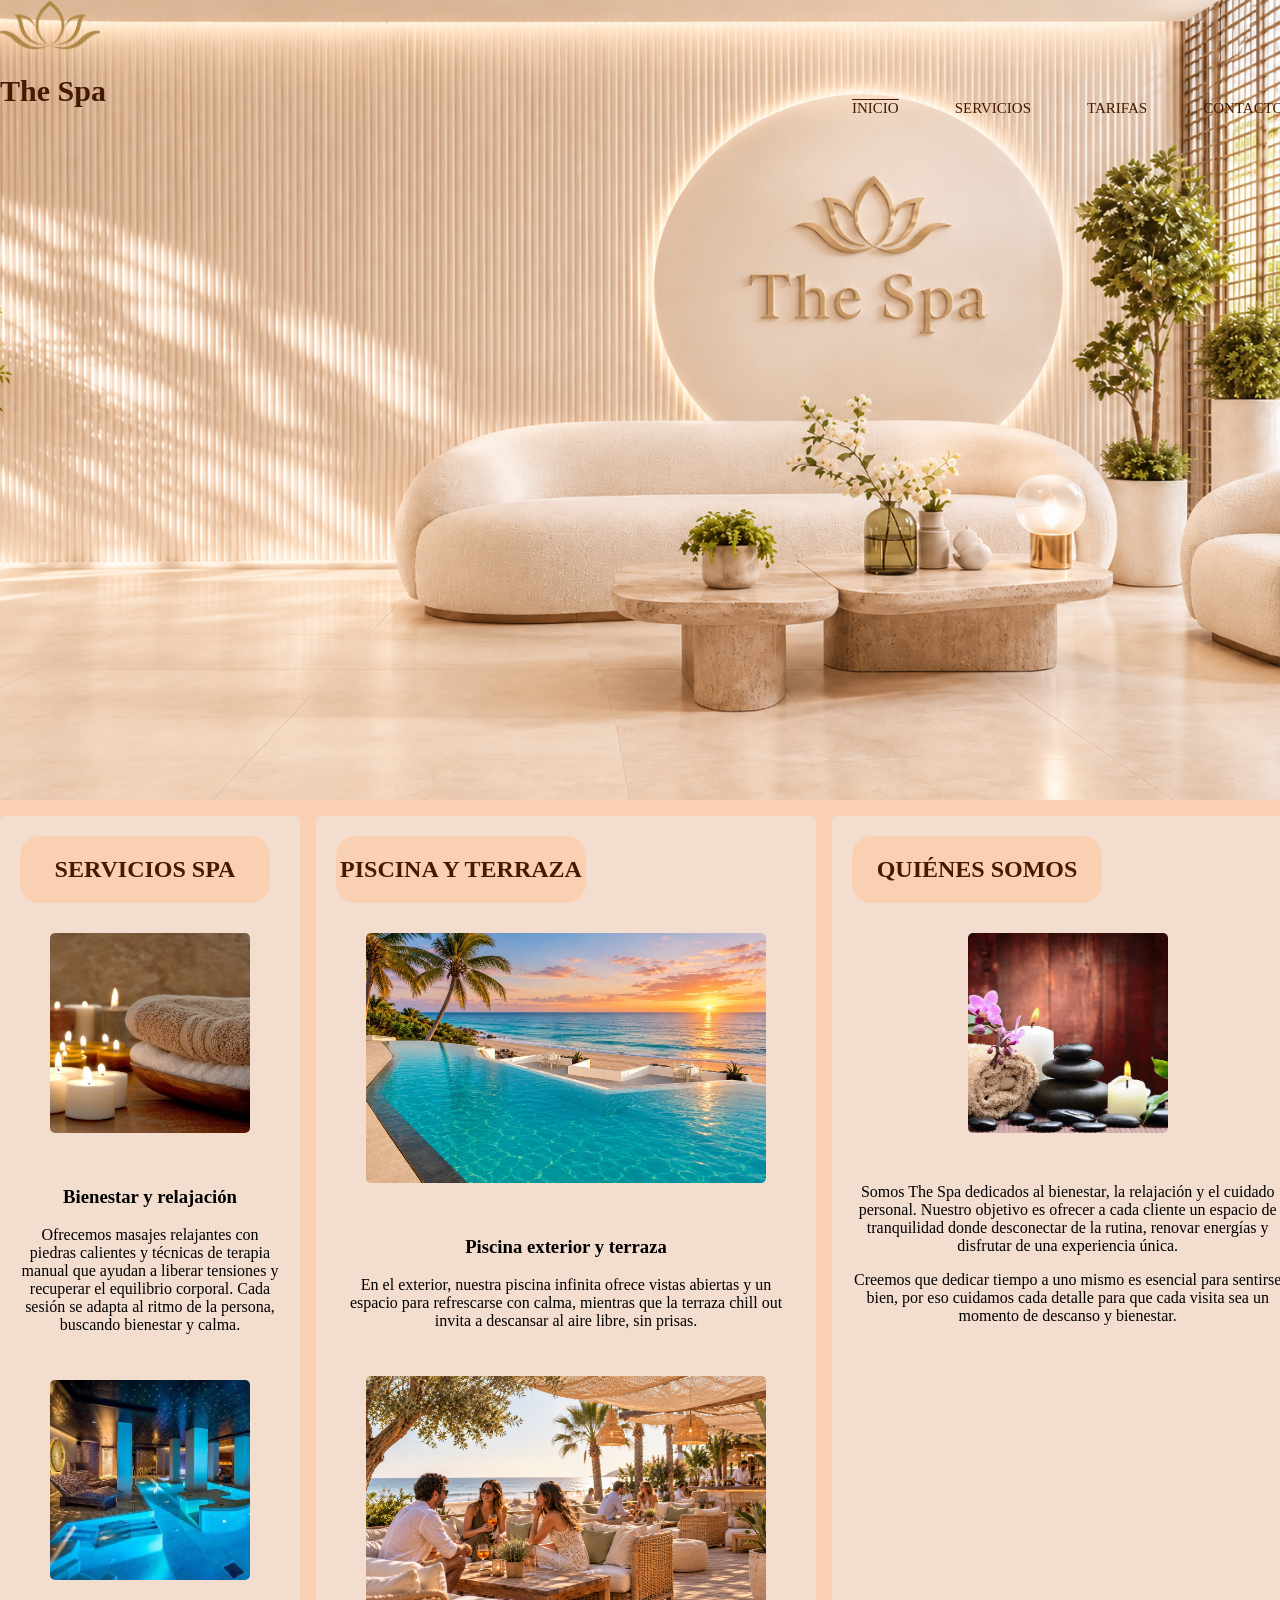
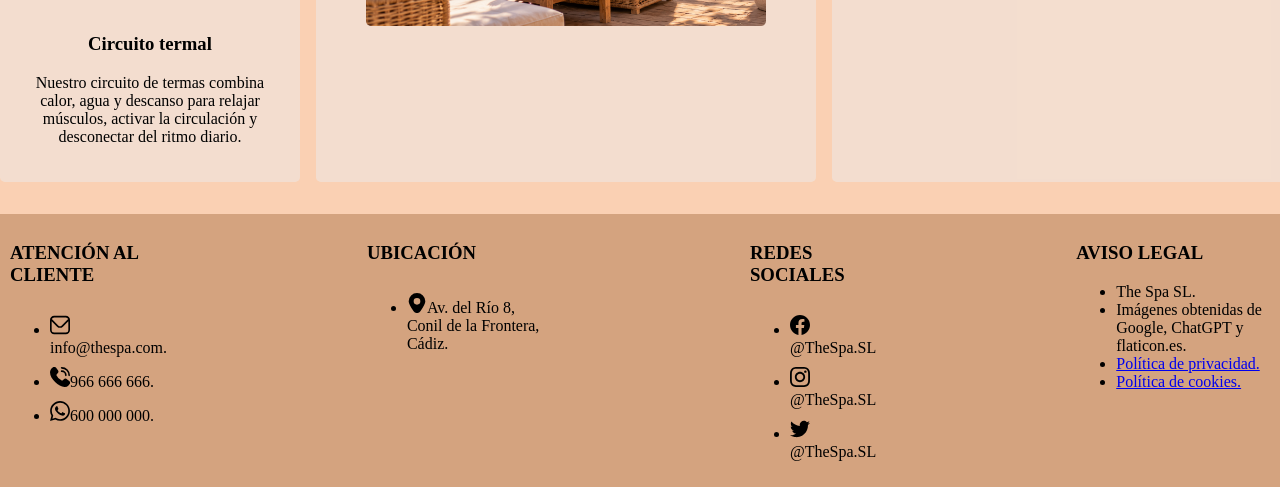
<file: index.html>
<!DOCTYPE html>
<html lang="es">

    <head>
        <meta charset="utf-8">
        <meta name="viewport" content="width=device-width, initial-scale=1">
        <link rel="stylesheet" href="CSS/styles.css">
        <title>The Spa</title>
    </head>

    <body>
        <div id="div_contenedor_principal">
            <!--HEADER-->
            <header id="div_cabecera">
                <div class="div_logo">
                    <img class="img_logo" src="imagenes/Logotipo.png" alt="Logotipo Spa">
                    <h1>The Spa</h1>
                </div>
            </header>

            <!--MENU DE NAVEGACIÓN-->
            <nav id="div_menu">
                <div><a class="active" href="index.html">INICIO</a></div>
                <div><a href="views/productos.html">SERVICIOS</a></div>
                <div><a href="views/presupuesto.html">TARIFAS</a></div>
                <div><a href="views/contacto.html">CONTACTO</a></div>
            </nav>

            <!--SECTION-->
            <section class="interior">
                <div class="boton_section">
                    <a href="views/productos.html"><h2>SERVICIOS SPA</h2></a>
                </div>

                <article>
                    <img class="img_section_inicio" src="imagenes/imagen10.jpg" alt="Ambiente relajante con velas y toallas">
                    <h3>Bienestar y relajación</h3>
                    <p>Ofrecemos masajes relajantes con piedras calientes y técnicas de terapia manual que ayudan a liberar tensiones y recuperar el equilibrio corporal. Cada sesión se adapta al ritmo de la persona, buscando bienestar y calma.</p>
                    
                    <img class="img_section_inicio" src="imagenes/imagen7.jpg" alt="Spa con piscina, tumbonas y ambiente relajante">
                    <h3>Circuito termal</h3>
                    <p>Nuestro circuito de termas combina calor, agua y descanso para relajar músculos, activar la circulación y desconectar del ritmo diario.</p>
                </article>
            </section>
            
            <section class="exterior">
                <div class="boton_section">
                    <a href="views/productos.html"><h2>PISCINA Y TERRAZA</h2></a>
                </div>

                <article>
                    <img class="img_section_exterior" src="imagenes/Piscina_exterior.png" alt="Piscina infinita frente al mar">
                    
                    <h3>Piscina exterior y terraza</h3>
                    <p>En el exterior, nuestra piscina infinita ofrece vistas abiertas y un espacio para refrescarse con calma, mientras que la terraza chill out invita a descansar al aire libre, sin prisas.</p>
                    
                    <img class="img_section_exterior" src="imagenes/Imagen_bar.png" alt="Terraza chill out con personas conversando">
                </article>
            </section>

            <section class="section_3">
                <div class="boton_section">
                    <a href="views/contacto.html"><h2>QUIÉNES SOMOS</h2></a>
                </div>

                <img class="img_section_inicio" src="imagenes/imagen4.jpg" alt="Toallas, piedras calientes, velas encendidas y flores en un ambiente relajante de spa">
                <p>
                    Somos The Spa dedicados al bienestar, la relajación y el cuidado personal. 
                    Nuestro objetivo es ofrecer a cada cliente un espacio de tranquilidad donde desconectar de la rutina, 
                    renovar energías y disfrutar de una experiencia única.
                </p>
                <p>
                    Creemos que dedicar tiempo a uno mismo es esencial para sentirse bien, 
                    por eso cuidamos cada detalle para que cada visita sea un momento de descanso y bienestar.
                </p>
            </section>

            <!--PIE DE PAGINA-->
            <footer>
                <div>
                    <h3>ATENCIÓN AL CLIENTE</h3>
                    <ul>
                        <li><img src="imagenes/sobre.svg" alt="Gmail">info@thespa.com.</li>
                        <li><img src="imagenes/llamada-telefonica.svg" alt="Teléfono">966 666 666.</li>
                        <li><img src="imagenes/whatsapp.svg" alt="WhatsApp">600 000 000.</li>
                    </ul>
                </div>
                <div>
                    <h3>UBICACIÓN</h3>
                    <ul>
                        <li><img src="imagenes/marcador.svg" alt="Ubicación">Av. del Río 8, Conil de la Frontera, Cádiz.</li>
                    </ul>
                </div>
                <div>
                    <h3>REDES SOCIALES</h3>
                    <ul>
                        <li><a href="https://www.facebook.com/"><img src="imagenes/facebook.svg" alt="facebook"></a>@TheSpa.SL</li>
                        <li><a href="https://www.instagram.com/"><img src="imagenes/instagram.svg" alt="instagram"></a>@TheSpa.SL</li>
                        <li><a href="https://x.com/?lang=es"><img src="imagenes/twitter.svg" alt="twitter"></a>@TheSpa.SL</li>
                    </ul>
                </div>
                <div>
                    <h3>AVISO LEGAL</h3>
                    <ul>
                        <li>The Spa SL.</li>
                        <li>Imágenes obtenidas de Google, ChatGPT y flaticon.es.</li>
                        <li><a href="#">Política de privacidad.</a></li>
                        <li><a href="#">Política de cookies.</a></li>
                    </ul>
                </div>
            </footer>
        </div>
    </body>
</html>
</file>
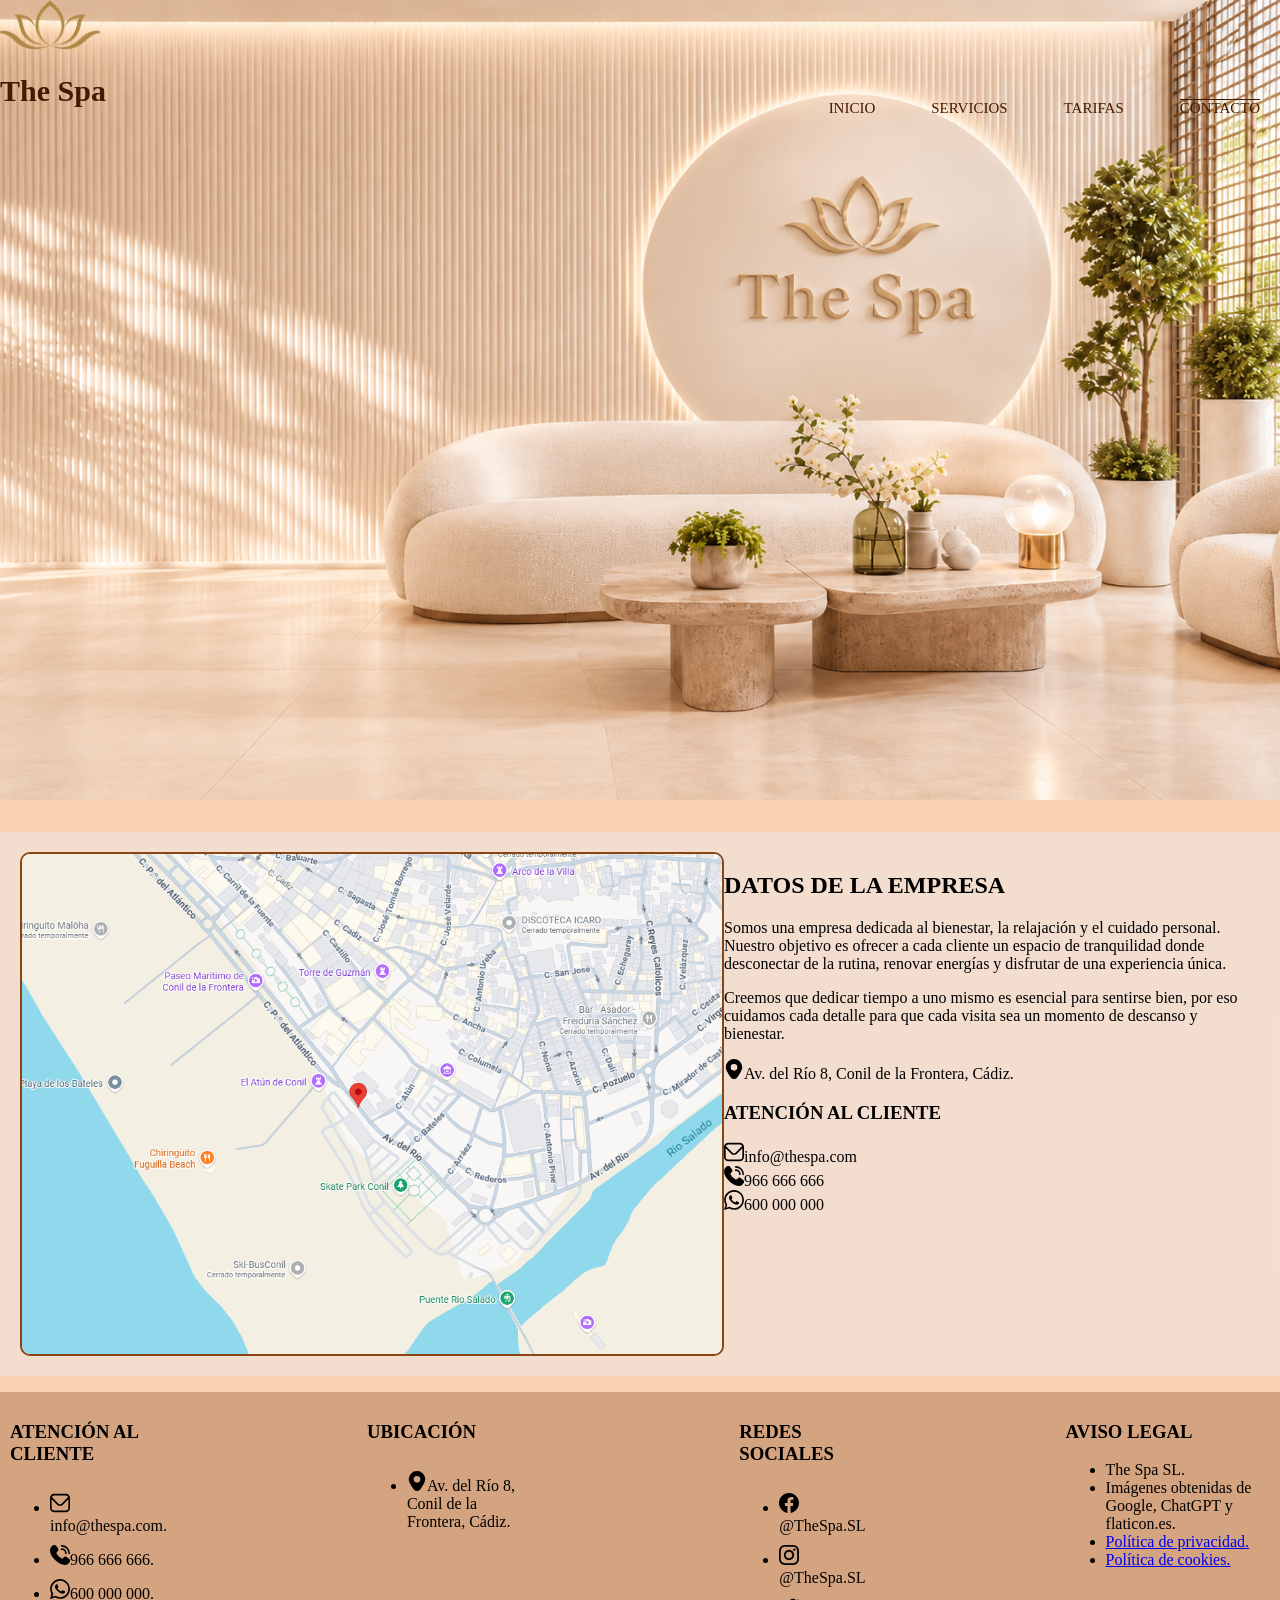
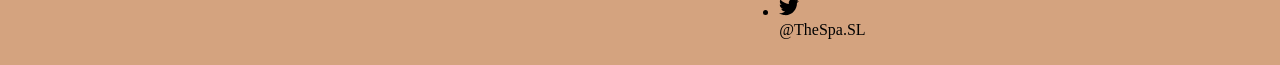
<file: views/contacto.html>
<!DOCTYPE html>
<html lang="es">

    <head>
        <meta charset="utf-8">
        <meta name="viewport" content="width=device-width, initial-scale=1">
        <link rel="stylesheet" href="../CSS/styles.css">
        <title>The Spa</title>
    </head>

    <body>
        <div id="div_contenedor_principal">
            <!--HEADER-->
            <header id="div_cabecera">
                <div class="div_logo">
                    <img class="img_logo" src="../imagenes/Logotipo.png" alt="Logotipo Spa">
                    <h1>The Spa</h1>
                </div>
            </header>

            <!--MENU DE NAVEGACIÓN-->
            <nav id="div_menu">
                <div><a href="../index.html">INICIO</a></div>
                <div><a href="../views/productos.html">SERVICIOS</a></div>
                <div><a href="../views/presupuesto.html">TARIFAS</a></div>
                <div><a class="active" href="../views/contacto.html">CONTACTO</a></div>
            </nav>

            <section id="section_contacto">
                <img class="ubicacion_mapa" src="../imagenes/Mapa.png" alt="Mapa de Google Maps con la ubicación del centro The Spa">
                <div class="inf_contacto">
                    <h2>DATOS DE LA EMPRESA</h2>
                    <p>
                        Somos una empresa dedicada al bienestar, la relajación y el cuidado personal. 
                        Nuestro objetivo es ofrecer a cada cliente un espacio de tranquilidad donde desconectar de la rutina, 
                        renovar energías y disfrutar de una experiencia única.
                    </p>
                    <p>
                        Creemos que dedicar tiempo a uno mismo es esencial para sentirse bien, 
                        por eso cuidamos cada detalle para que cada visita sea un momento de descanso y bienestar.
                    </p>

                    <div class="img_contacto">
                        <div><img src="../imagenes/marcador.svg" alt="Ubicación">Av. del Río 8, Conil de la Frontera, Cádiz.</div>
                    </div>
                    
                    <h3>ATENCIÓN AL CLIENTE</h3>
                    <div class="img_contacto">
                        <div><img src="../imagenes/sobre.svg" alt="Gmail">info@thespa.com</div>
                        <div><img src="../imagenes/llamada-telefonica.svg" alt="Teléfono">966 666 666</div>
                        <div><img src="../imagenes/whatsapp.svg" alt="WhatsApp">600 000 000</div>
                    </div>
                </div>
            </section>

            <!--PIE DE PAGINA-->
            <footer>
                <div>
                    <h3>ATENCIÓN AL CLIENTE</h3>
                    <ul>
                        <li><img src="../imagenes/sobre.svg" alt="Gmail">info@thespa.com.</li>
                        <li><img src="../imagenes/llamada-telefonica.svg" alt="Teléfono">966 666 666.</li>
                        <li><img src="../imagenes/whatsapp.svg" alt="WhatsApp">600 000 000.</li>
                    </ul>
                </div>
                <div>
                    <h3>UBICACIÓN</h3>
                    <ul>
                        <li><img src="../imagenes/marcador.svg" alt="Ubicación">Av. del Río 8, Conil de la Frontera, Cádiz.</li>
                    </ul>
                </div>
                <div>
                    <h3>REDES SOCIALES</h3>
                    <ul>
                        <li><a href="https://www.facebook.com/"><img src="../imagenes/facebook.svg" alt="facebook"></a>@TheSpa.SL</li>
                        <li><a href="https://www.instagram.com/"><img src="../imagenes/instagram.svg" alt="instagram"></a>@TheSpa.SL</li>
                        <li><a href="https://x.com/?lang=es"><img src="../imagenes/twitter.svg" alt="twitter"></a>@TheSpa.SL</li>
                    </ul>
                </div>
                <div>
                    <h3>AVISO LEGAL</h3>
                    <ul>
                        <li>The Spa SL.</li>
                        <li>Imágenes obtenidas de Google, ChatGPT y flaticon.es.</li>
                        <li><a href="#">Política de privacidad.</a></li>
                        <li><a href="#">Política de cookies.</a></li>
                    </ul>
                </div>
            </footer>
        </div>
    </body>
</html>
</file>
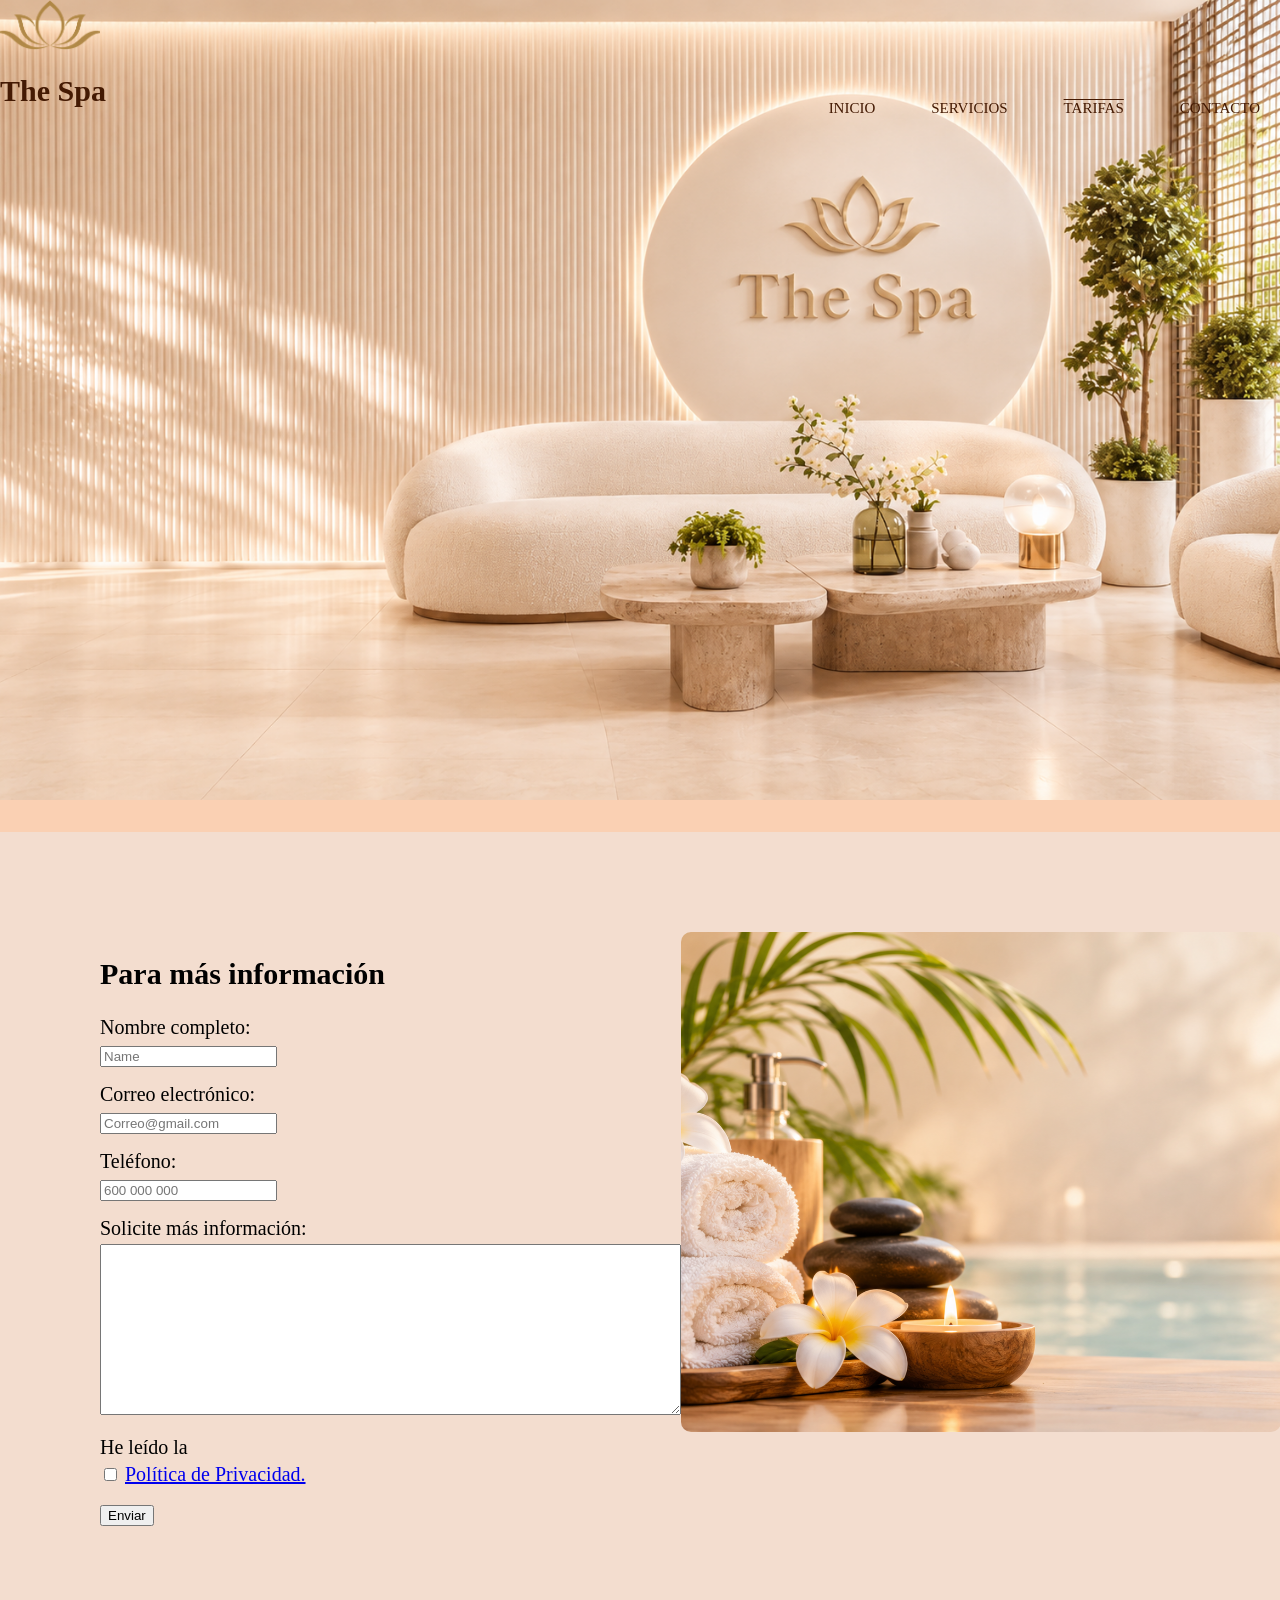
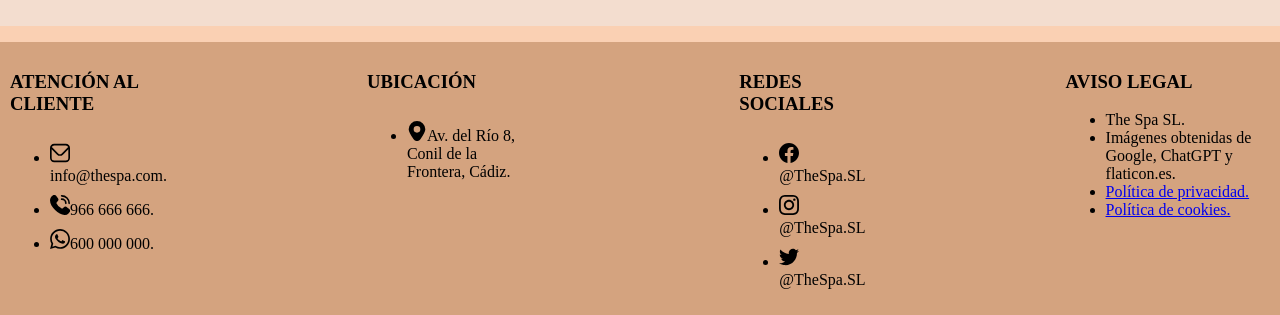
<file: views/presupuesto.html>
<!DOCTYPE html>
<html lang="es">

    <head>
        <meta charset="utf-8">
        <meta name="viewport" content="width=device-width, initial-scale=1">
        <link rel="stylesheet" href="../CSS/styles.css">
        <title>The Spa</title>
    </head>
    
    <body>
        <div id="div_contenedor_principal">
            <!--HEADER-->
            <header id="div_cabecera">
                <div class="div_logo">
                    <img class="img_logo" src="../imagenes/Logotipo.png" alt="Logotipo Spa">
                    <h1>The Spa</h1>
                </div>
            </header>

            <!--MENU DE NAVEGACIÓN-->
            <nav id="div_menu">
                <div><a href="../index.html">INICIO</a></div>
                <div><a href="../views/productos.html">SERVICIOS</a></div>
                <div><a class="active" href="../views/presupuesto.html">TARIFAS</a></div>
                <div><a href="../views/contacto.html">CONTACTO</a></div>
            </nav>

            <section id="contenedor_formulario" >
                
                <div>
                    <h2>Para más información</h2>

                    <form action="#">
                        <div>
                            <label for="nombre">Nombre completo:</label>
                            <input type="text" id="nombre" name="nombre" value="" placeholder="Name" required>
                        </div>

                        <div>
                            <label for="email">Correo electrónico:</label>
                            <input type="email" id="email" name="correo" placeholder="Correo@gmail.com" required>
                        </div>

                        <div>
                            <label for="telefono">Teléfono:</label>
                            <input type="tel" id="telefono" name="telefono" placeholder="600 000 000" required>
                        </div>

                        <div>
                            <label for="comentario">Solicite más información:</label>
                            <textarea cols="70" rows="11" name="informacion" id="comentario"></textarea>
                        </div>

                        <div>
                            <label for="privacidad">He leído la</label>
                            <input type="checkbox" id="privacidad" name="privacidad" required>
                            <a href="#" target="#">Política de Privacidad.</a>
                        </div>

                        <button type="submit" name="boton" value="enviar">Enviar</button>
                    </form>
                    
                </div>

                <div>
                    <img class="img_formulario" src="../imagenes/img_formulario.png" alt="Toallas, velas, piedras y flores en un ambiente relajante de spa">
                </div>
            </section>

            <!--PIE DE PAGINA-->
            <footer>
                <div>
                    <h3>ATENCIÓN AL CLIENTE</h3>
                    <ul>
                        <li><img src="../imagenes/sobre.svg" alt="Gmail">info@thespa.com.</li>
                        <li><img src="../imagenes/llamada-telefonica.svg" alt="Teléfono">966 666 666.</li>
                        <li><img src="../imagenes/whatsapp.svg" alt="WhatsApp">600 000 000.</li>
                    </ul>
                </div>
                <div>
                    <h3>UBICACIÓN</h3>
                    <ul>
                        <li><img src="../imagenes/marcador.svg" alt="Ubicación">Av. del Río 8, Conil de la Frontera, Cádiz.</li>
                    </ul>
                </div>
                <div>
                    <h3>REDES SOCIALES</h3>
                    <ul>
                        <li><a href="https://www.facebook.com/"><img src="../imagenes/facebook.svg" alt="facebook"></a>@TheSpa.SL</li>
                        <li><a href="https://www.instagram.com/"><img src="../imagenes/instagram.svg" alt="instagram"></a>@TheSpa.SL</li>
                        <li><a href="https://x.com/?lang=es"><img src="../imagenes/twitter.svg" alt="twitter"></a>@TheSpa.SL</li>
                    </ul>
                </div>
                <div>
                    <h3>AVISO LEGAL</h3>
                    <ul>
                        <li>The Spa SL.</li>
                        <li>Imágenes obtenidas de Google, ChatGPT y flaticon.es.</li>
                        <li><a href="#">Política de privacidad.</a></li>
                        <li><a href="#">Política de cookies.</a></li>
                    </ul>
                </div>
            </footer>
        </div>
    </body>
</html>
</file>
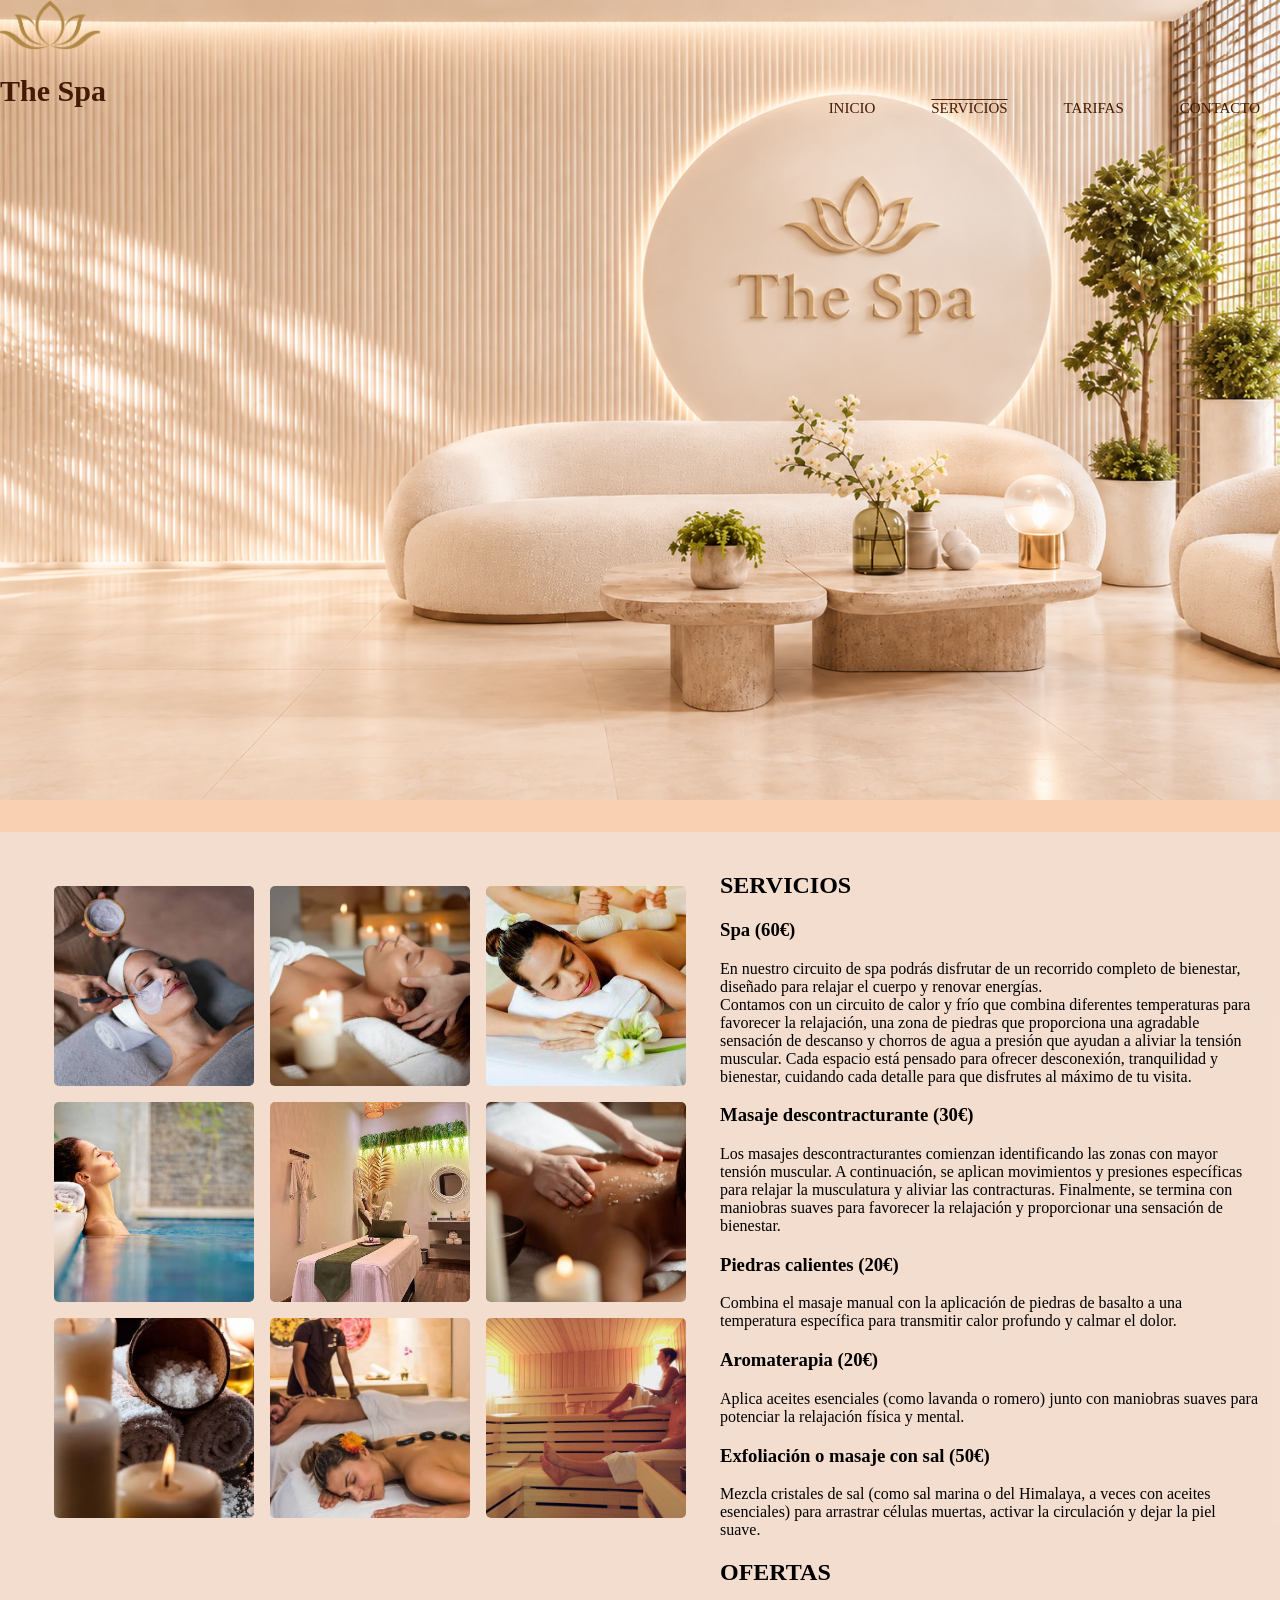
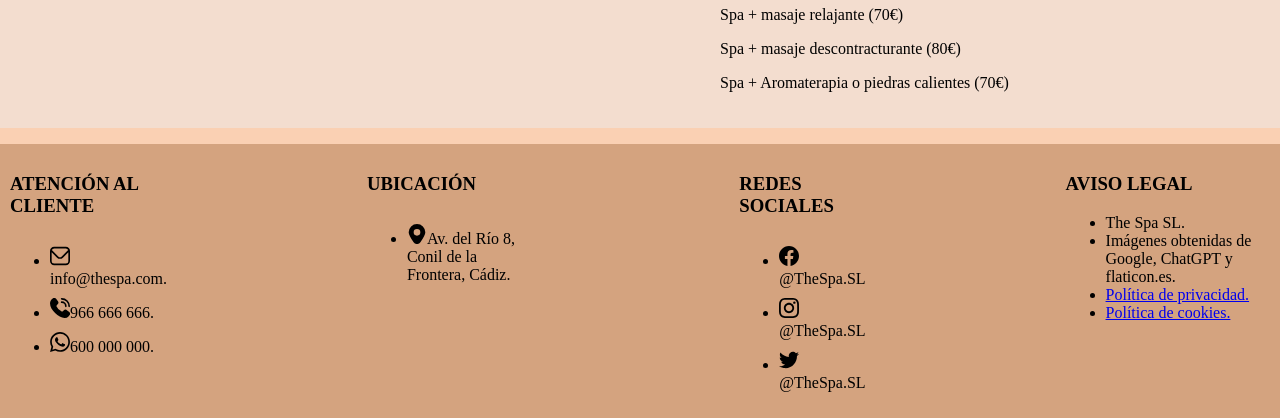
<file: views/productos.html>
<!DOCTYPE html>
<html lang="es">

    <head>
        <meta charset="utf-8">
        <meta name="viewport" content="width=device-width, initial-scale=1">
        <link rel="stylesheet" href="../CSS/styles.css">
        <title>The Spa</title>
    </head>

    <body>
        <div id="div_contenedor_principal">
            <!--HEADER-->
            <header id="div_cabecera">
                <div class="div_logo">
                    <img class="img_logo" src="../imagenes/Logotipo.png" alt="Logotipo Spa">
                    <h1>The Spa</h1>
                </div>
            </header>

            <!--MENU DE NAVEGACIÓN-->
            <nav id="div_menu">
                <div><a href="../index.html">INICIO</a></div>
                <div><a class="active" href="../views/productos.html">SERVICIOS</a></div>
                <div><a href="../views/presupuesto.html">TARIFAS</a></div>
                <div><a href="../views/contacto.html">CONTACTO</a></div>
            </nav>

            <section id="gallery_section">
                <div class="gallery">
                    <div>
                        <img src="../imagenes/imagen1.jpg" alt="Tratamiento de hidratación, mujer tumbada con crema en el rostro">
                    </div>
                    <div>
                        <img src="../imagenes/imagen2.jpg" alt="Mujer recibiendo un masaje facial tumbada boca arriba">
                    </div>
                    <div>
                        <img src="../imagenes/imagen3.jpg" alt="Mujer tumbada boca abajo recibiendo un masaje en la espalda con paños">
                    </div>
                    <div>
                        <img src="../imagenes/imagen5.jpg" alt="Mujer relajada en una piscina con la cabeza apoyada en una toalla">
                    </div>
                    <div>
                        <img src="../imagenes/imagen6.jpg" alt="Sala de spa con camilla de masajes">
                    </div>
                    <div>
                        <img src="../imagenes/imagen8.jpg" alt="Mujer recibiendo un tratamiento corporal con sales en un spa">
                    </div>
                    <div>
                        <img src="../imagenes/imagen9.jpg" alt="Toallas enrolladas, velas y cuenco con sales en un spa">
                    </div>
                    <div>
                        <img src="../imagenes/imagen11.jpg" alt="Dos personas tumbadas boca abajo recibiendo un tratamiento con piedras calientes colocadas en la espalda en un spa">
                    </div>
                    <div>
                        <img src="../imagenes/imagen12.jpg" alt="Hombre y mujer en una sauna, con toallas enrolladas">
                    </div>
                </div>

                <div>
                    <h2>SERVICIOS</h2>
                    
                    <h3>Spa (60€)</h3>
                    <p>
                        En nuestro circuito de spa podrás disfrutar de un recorrido completo de bienestar, 
                        diseñado para relajar el cuerpo y renovar energías. <br>
                        Contamos con un circuito de calor y frío que combina diferentes temperaturas para favorecer la relajación, 
                        una zona de piedras que proporciona una agradable sensación de descanso y chorros de agua a presión que ayudan a aliviar la tensión muscular. 
                        Cada espacio está pensado para ofrecer desconexión, tranquilidad y bienestar, cuidando cada detalle para que disfrutes al máximo de tu visita.
                    </p>

                    <h3>Masaje descontracturante (30€)</h3>
                    <p>
                        Los masajes descontracturantes comienzan identificando las zonas con mayor tensión muscular. A continuación, 
                        se aplican movimientos y presiones específicas para relajar la musculatura y aliviar las contracturas. 
                        Finalmente, se termina con maniobras suaves para favorecer la relajación y proporcionar una sensación de bienestar.
                    </p>
                    
                    <h3>Piedras calientes (20€)</h3>
                    <p>Combina el masaje manual con la aplicación de piedras de basalto a una temperatura específica para transmitir calor profundo y calmar el dolor.</p>
                    
                    <h3>Aromaterapia (20€)</h3>
                    <p>Aplica aceites esenciales (como lavanda o romero) junto con maniobras suaves para potenciar la relajación física y mental.</p>
                    
                    <h3>Exfoliación o masaje con sal (50€)</h3>
                    <p>Mezcla cristales de sal (como sal marina o del Himalaya, a veces con aceites esenciales) para arrastrar células muertas, activar la circulación y dejar la piel suave.</p>
                    
                    <h2>OFERTAS</h2>

                    <p>Spa + masaje relajante (70€)</p>
                    <p>Spa + masaje descontracturante (80€)</p>
                    <p>Spa + Aromaterapia o piedras calientes (70€)</p>
                </div>
            </section>

            <!--PIE DE PAGINA-->
            <footer>
                <div>
                    <h3>ATENCIÓN AL CLIENTE</h3>
                    <ul>
                        <li><img src="../imagenes/sobre.svg" alt="Gmail">info@thespa.com.</li>
                        <li><img src="../imagenes/llamada-telefonica.svg" alt="Teléfono">966 666 666.</li>
                        <li><img src="../imagenes/whatsapp.svg" alt="WhatsApp">600 000 000.</li>
                    </ul>
                </div>
                <div>
                    <h3>UBICACIÓN</h3>
                    <ul>
                        <li><img src="../imagenes/marcador.svg" alt="Ubicación">Av. del Río 8, Conil de la Frontera, Cádiz.</li>
                    </ul>
                </div>
                <div>
                    <h3>REDES SOCIALES</h3>
                    <ul>
                        <li><a href="https://www.facebook.com/"><img src="../imagenes/facebook.svg" alt="facebook"></a>@TheSpa.SL</li>
                        <li><a href="https://www.instagram.com/"><img src="../imagenes/instagram.svg" alt="instagram"></a>@TheSpa.SL</li>
                        <li><a href="https://x.com/?lang=es"><img src="../imagenes/twitter.svg" alt="twitter"></a>@TheSpa.SL</li>
                    </ul>
                </div>
                <div>
                    <h3>AVISO LEGAL</h3>
                    <ul>
                        <li>The Spa SL.</li>
                        <li>Imágenes obtenidas de Google, ChatGPT y flaticon.es.</li>
                        <li><a href="#">Política de privacidad.</a></li>
                        <li><a href="#">Política de cookies.</a></li>
                    </ul>
                </div>
            </footer>
        </div>
    </body>
</html>
</file>
<file: CSS/styles.css>
/* Declaración de codificación de caracteres */

html, body{
	background-color: #fad0b3;
	margin: 0 auto;
}

h1{
	color: #441A03;
	font-size: 30px;
	position: relative;
}


/* Gestión de contenedor principal*/
#div_contenedor_principal{
	max-width: 100%;
	min-height: 100vh;
	display: grid;
	margin: 0 auto;
	grid-template-columns: 1fr 1fr 1fr;
	grid-template-rows: auto 1fr auto;
	grid-gap: 1rem;
	grid-template-areas:
	"the-header the-header the-header"
	"the-nav the-nav the-nav"
	"the-section the-section the-section"
	"the-footer the-footer the-footer";
}

header{grid-area: the-header;}
nav{grid-area: the-nav;}
section{grid-area: the-section;}
footer{grid-area: the-footer;}

/* Gestión de la cabecera */
#div_cabecera{
	min-height:800px;
	grid-row: 1 / 2;
	grid-column: 1 / 4;
	background-image: url("../imagenes/Cabecera.png");
	background-size: cover;
	background-position: center;
}
#div_logo{
	position: relative;
	top: 20px;
	left: 20px;
	grid-row: 1 / 2;
	grid-column: 1 / 2;
	display: flex;
}
.img_logo{
	height: 50px;
	width: 100px;
	object-fit: cover;
}
/* Gestión barra de navegación */
#div_menu{
	display: flex;
	flex-direction: row;
	justify-content: left;
	font-size: 15px;
	gap: 16px;
	grid-row: 1 / 2;
	grid-column: 3 / 4;
	margin-top: 100px;
}
nav a{
	text-decoration: none;
	padding: 14px 20px;
	color: #441A03;
}
nav a:hover{
	color: aliceblue;
}
.active{
	text-decoration: overline;
}

/* Gestión section INICIO */
.boton_section{
	background-color:#fad0b3;
	display: flex;
	justify-content: center;
	align-items: center;
	text-align: center;
	width: 250px;
	border-radius: 20px;
}
.boton_section a{
	text-decoration: none;
	color: #441A03;
}
.boton_section:hover{
	background-color: #885c44;
}
.boton_section a:hover{
	color:aliceblue;
}

.interior{
	text-align: center;
	border-radius: 5px;
	padding: 20px;
	grid-row: 2 / 3;
	grid-column: 1 / 2;
	background-color: rgba(238, 235, 235, 0.5);
}
.exterior{
	text-align: center;
	border-radius: 5px;
	padding: 20px;
	grid-row: 2 / 3;
	grid-column: 2 / 3;
	background-color: rgba(238, 235, 235, 0.5);
}
.section_3{
	text-align: center;
	border-radius: 5px;
	padding: 20px;
	grid-row: 2 / 3;
	grid-column: 3 / 4;
	background-color: rgba(238, 235, 235, 0.5);
}

.img_section_inicio{
	height: 200px;
	width: 200px;
	object-fit: cover;
	border-radius: 5px;
	margin: 30px;
}
.img_section_exterior{
	height: 250px;
	width: 400px;
	object-fit: cover;
	border-radius: 5px;
	margin: 30px;
}

/* Gestión section Galería (productos.html) */
#gallery_section{
	display: grid;
	grid-template-columns: 1fr 1fr;
	grid-template-rows: 1fr;
	background-color: rgba(238, 235, 235, 0.5);
	padding: 20px;
}
.gallery{
	display: grid;
	width: 700px;
	height: 700px;
	justify-content: center;
	align-content: center;
	grid-template-columns: 200px 200px 200px;
	grid-template-rows: 200px 200px 200px;
	gap: 16px;
}
/* Imágenes de la galería */
.gallery img{
	width: 200px;
	height: 200px;
	border-radius: 5px;
	object-fit: cover;
}


/* Gestión del section (presupuesto.html) */
#contenedor_formulario{
	display: grid;
	grid-template-columns: 1fr 1fr;
	grid-template-rows: 1fr;
	padding: 100px;
	font-size: 20px;
	background-color: rgba(238, 235, 235, 0.5);
}
.img_formulario{
	width: 600px;
	height: 500px;
	border-radius: 10px;
	object-fit: cover;
}
form div{
	margin-bottom: 16px;
}
form label{
	display: block;
	margin-bottom: 4px;
}

/* Gestión section (contacto.html) */
#section_contacto{
	display: grid;
	grid-template-columns: 1fr 1fr;
	grid-template-rows: 1fr;
	background-color: rgba(238, 235, 235, 0.5);
	padding: 20px;
	
}
.img_contacto img{
	height: 20px;
	width: 20px;
}
.img_contacto{
	display: flex;
	flex-direction: column;
}
.ubicacion_mapa{
	width: 700px;
	height: 500px;
	object-fit: cover;
	border-radius: 10px;
	border: 2px solid saddlebrown;
}
.info_contacto{
	width: 500px;
	height: 500px;
}

/* Gestión de footer */
footer{
	background-color: #d4a37f;
	display: flex;
	justify-content: center;
	gap: 200px;
	padding: 10px;
}
footer img{
	height: 20px;
	width: 20px;
	object-fit: cover;
	margin-top: 10px;
}
</file>
